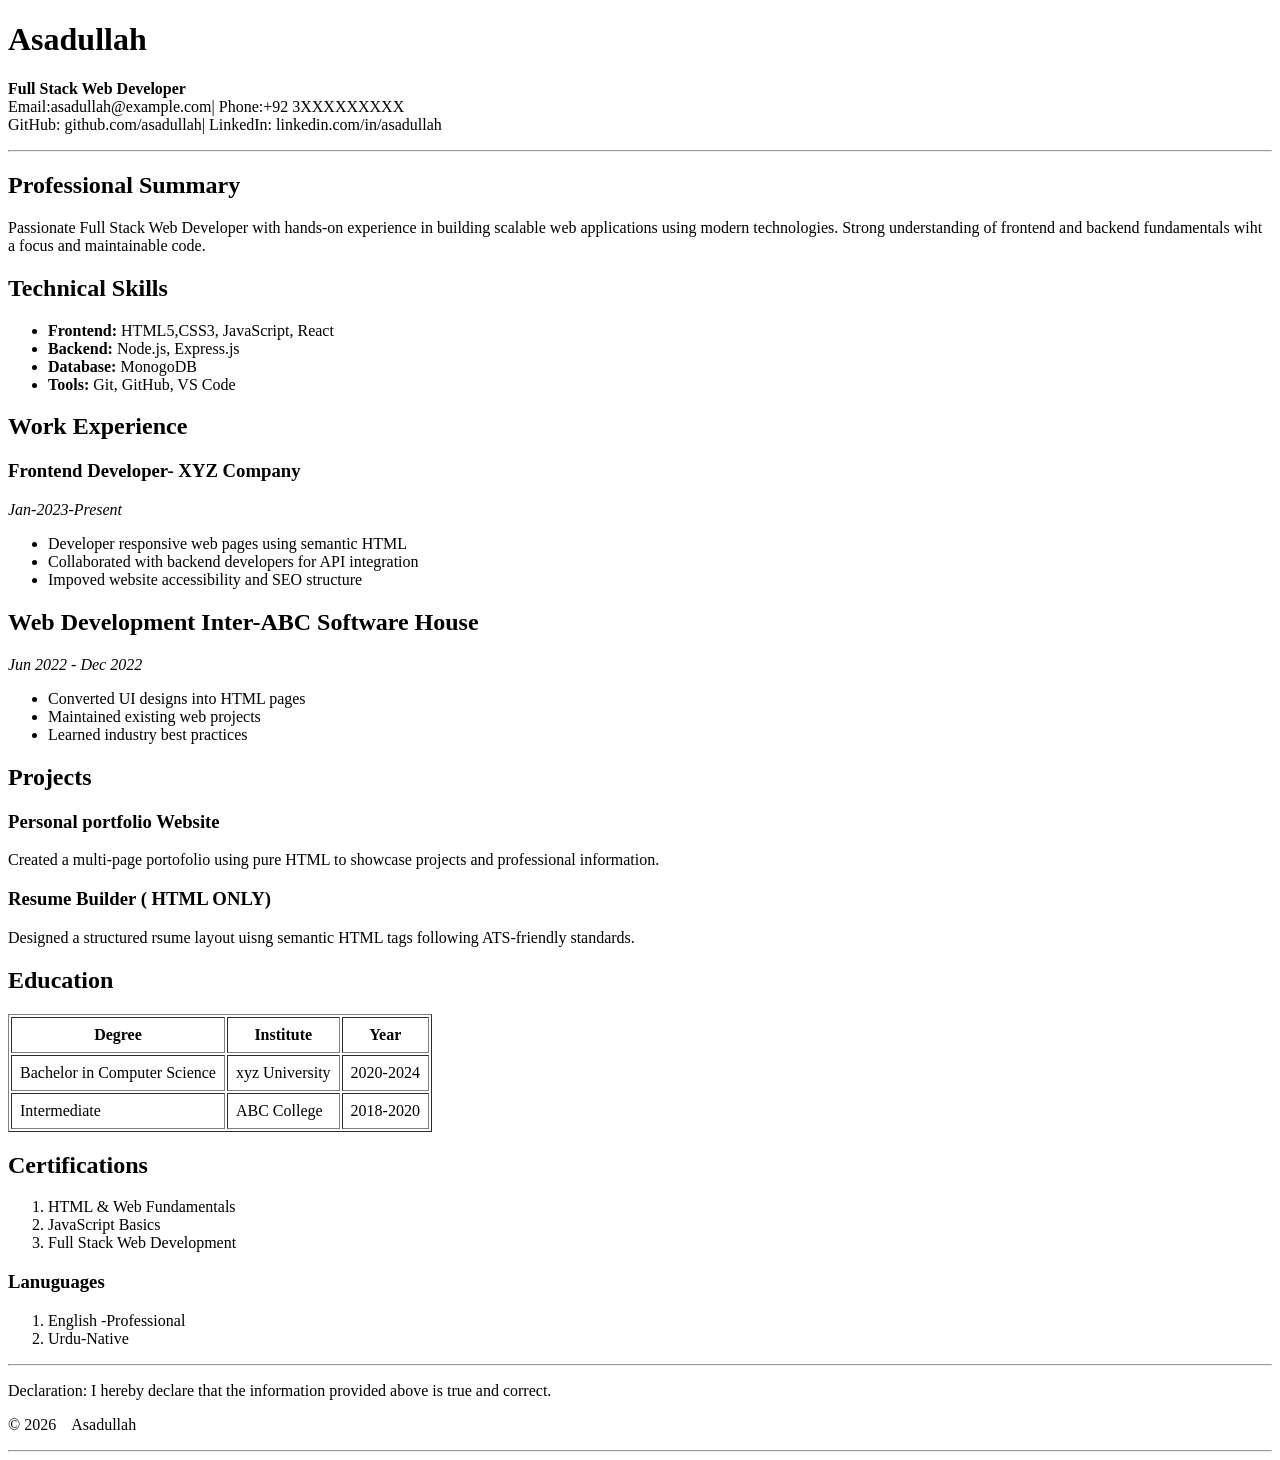
<file: index.html>
<!doctype html>
<html lang="en">
  <head>
    <meta charset="UTF-8" />
    <meta name="viewport" content="width=., initial-scale=1.0" />
    <title>Portfolio IN HTML</title>
  </head>
  <body>
    <!-- header  -->
     <header>
    <h1>Asadullah</h1>
    <p><strong>
      Full Stack Web Developer 
      </strong>
      <br />
      Email:asadullah@example.com| Phone:+92 3XXXXXXXXX
      <br />
      GitHub: github.com/asadullah| LinkedIn: linkedin.com/in/asadullah
    </p>
    <hr>
    </header>
    <!--summary-section -->
    <section>
        <h2>Professional Summary</h2>
        <p>Passionate Full Stack Web Developer with hands-on experience in building scalable web applications  using modern technologies. Strong understanding of frontend and backend fundamentals wiht a focus and maintainable code.</p>
        <h2> Technical Skills</h2>
        <ul>

            </b>
            <li> <b>Frontend:</b> HTML5,CSS3, JavaScript, React</li>
            <li><b>Backend:</b> Node.js, Express.js</li>
            <li><b>Database:</b> MonogoDB</li>
            <li><b>Tools:</b> Git, GitHub, VS Code</li>
        </ul>
        </section>
        <!-- work-experience -->
         <section>       
         <h2>Work Experience</h2>
         <article>
         <h3>Frontend Developer- XYZ Company</h3>
         <p> <i> Jan-2023-Present</i> </p>
         <ul>
          <li>Developer responsive web pages using semantic HTML</li>
          <li>Collaborated with backend developers for API integration</li>
          <li>Impoved website accessibility and SEO structure</li>
          
         </ul>
         <h2>Web Development Inter-ABC Software House</h2>
         <p>  <i> Jun 2022 - Dec 2022</i></p>
         <ul>
          <li>Converted UI designs into HTML pages</li>
          <li>Maintained existing web projects</li>
          <li>Learned industry best practices</li>
         </ul>
         </article>
        </section>
        <!-- projects -->
         <section>
          <article>
          <h2>Projects</h2>
          <h3>Personal portfolio Website</h3>
          <p>Created a multi-page portofolio using pure HTML to showcase projects and professional information.</p>
          </article>
          <article>

          <h3>Resume Builder ( HTML ONLY)</h3>
          <p>Designed a structured rsume layout uisng semantic HTML tags following ATS-friendly standards.</p>
          </article>

         </section>
         <!-- EDUCATION -->
          <section>
            <h2>Education</h2>
            <table border="1" cellpadding="8">
              <tr>
                <th>Degree</th>
                <th>Institute</th>
                <th>Year</th>
                
              </tr>
              <tr>
                <td>Bachelor in Computer Science </td>
                <td>xyz University </td>
                <td>2020-2024 </td>
              </tr>
              <tr>
                <td>Intermediate </td>
                <td> ABC College</td>
                <td> 2018-2020</td>
              </tr>
            </table>

          </section>
          <!-- certification -->
           <section>
            <h2> Certifications</h2>
            <ol>
              <li>HTML & Web Fundamentals</li>
              <li>JavaScript Basics</li>
              <li>Full Stack Web Development</li>
            </ol>
            <h3>Lanuguages</h3>
            <ol>
              <li>English -Professional</li>
              <li> Urdu-Native</li>
            </ol>
            <hr>
           </section>
           <!-- footer -->
            <footer>
              <p>Declaration: I hereby declare that the information provided above is true and correct.</p>
              <p>
              &copy; 2026&nbsp;&nbsp;&nbsp;&nbsp;Asadullah
              </p>
              <hr>
            </footer>




    

  </body>
</html>
</file>
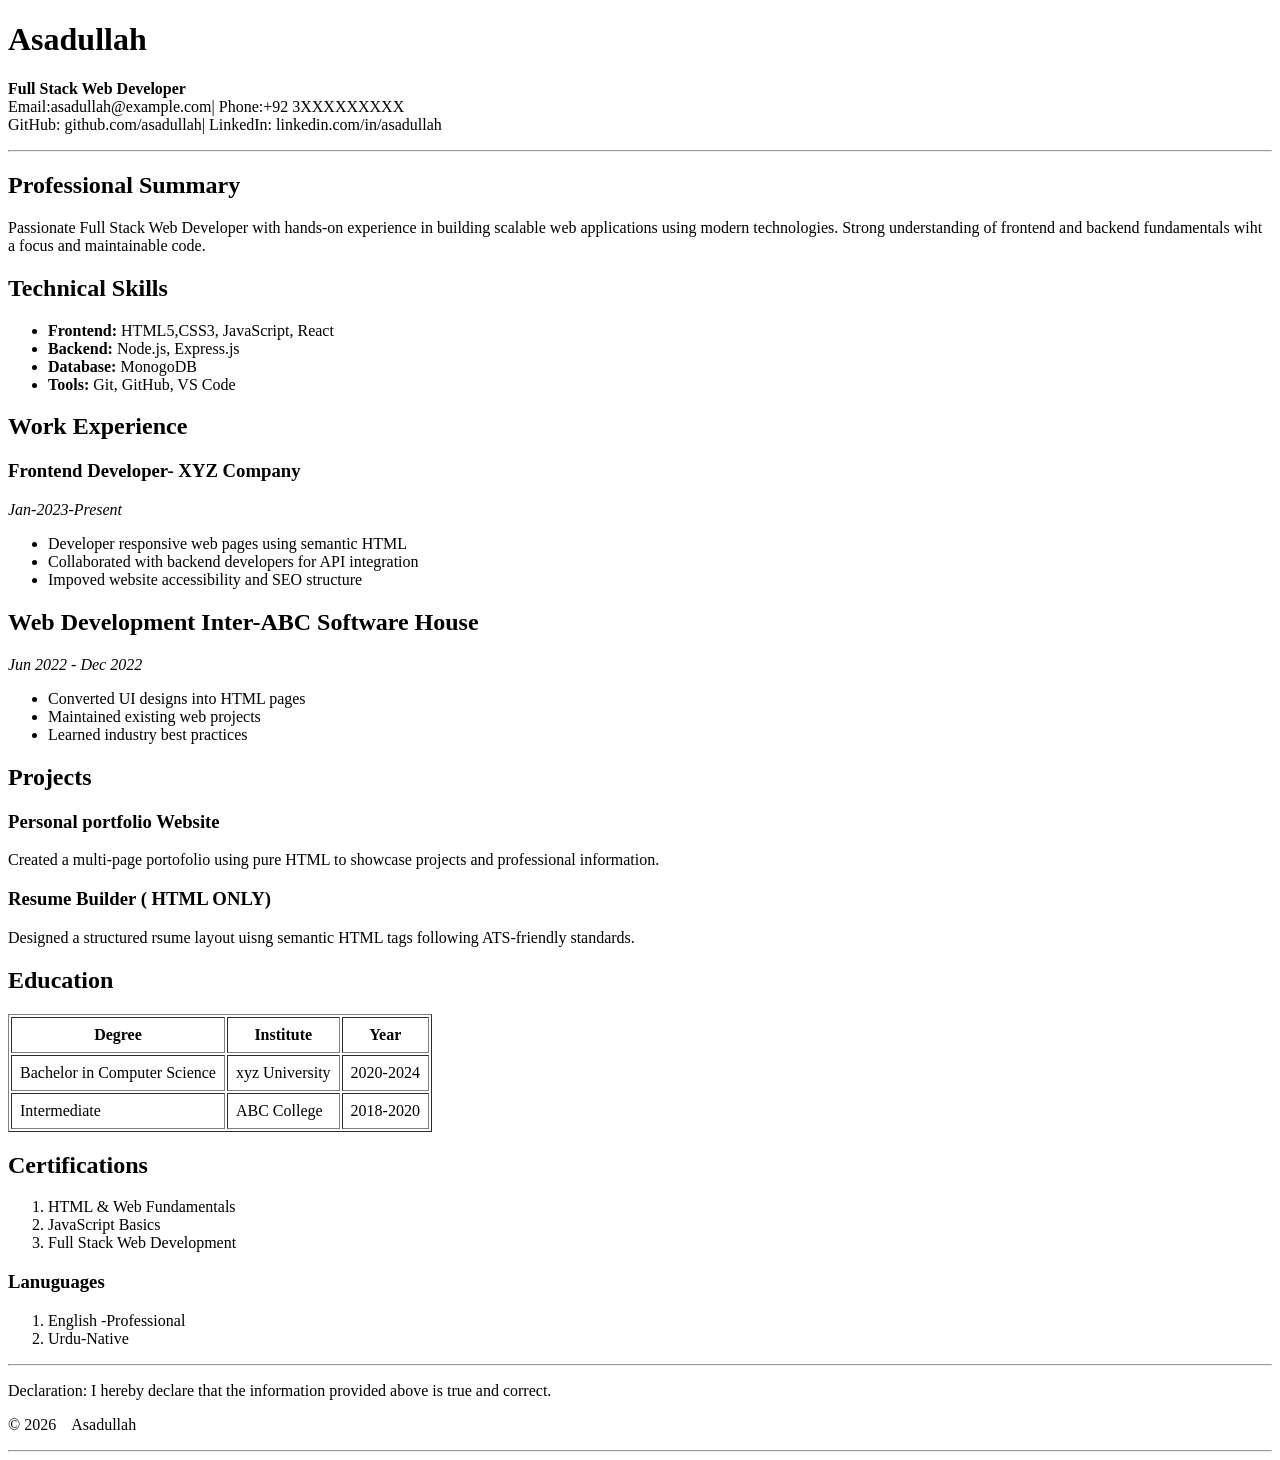
<file: portfolio.html>
<!DOCTYPE html>
<html lang="en">
<head>
    <meta charset="UTF-8">
    <meta name="viewport" content="width=device-width, initial-scale=1.0">
    <title>Document</title>
</head>
<body>
    <!doctype html>
<html lang="en">
  <head>
    <meta charset="UTF-8" />
    <meta name="viewport" content="width=., initial-scale=1.0" />
    <title>Portfolio IN HTML</title>
  </head>
  <body>
    <!-- header  -->
     <header>
    <h1>Asadullah</h1>
    <p><strong>
      Full Stack Web Developer 
      </strong>
      <br />
      Email:asadullah@example.com| Phone:+92 3XXXXXXXXX
      <br />
      GitHub: github.com/asadullah| LinkedIn: <a href="https://www.linkedin.com/feed/"></a> linkedin.com/in/asadullah
    </p>
    <hr>
    </header>
    <!--summary-section -->
    <section>
        <h2>Professional Summary</h2>
        <p>Passionate Full Stack Web Developer with hands-on experience in building scalable web applications  using modern technologies. Strong understanding of frontend and backend fundamentals wiht a focus and maintainable code.</p>
        <h2> Technical Skills</h2>
        <ul>

            </b>
            <li> <b>Frontend:</b> HTML5,CSS3, JavaScript, React</li>
            <li><b>Backend:</b> Node.js, Express.js</li>
            <li><b>Database:</b> MonogoDB</li>
            <li><b>Tools:</b> Git, GitHub, VS Code</li>
        </ul>
        </section>
        <!-- work-experience -->
         <section>       
         <h2>Work Experience</h2>
         <article>
         <h3>Frontend Developer- XYZ Company</h3>
         <p> <i> Jan-2023-Present</i> </p>
         <ul>
          <li>Developer responsive web pages using semantic HTML</li>
          <li>Collaborated with backend developers for API integration</li>
          <li>Impoved website accessibility and SEO structure</li>
          
         </ul>
         <h2>Web Development Inter-ABC Software House</h2>
         <p>  <i> Jun 2022 - Dec 2022</i></p>
         <ul>
          <li>Converted UI designs into HTML pages</li>
          <li>Maintained existing web projects</li>
          <li>Learned industry best practices</li>
         </ul>
         </article>
        </section>
        <!-- projects -->
         <section>
          <article>
          <h2>Projects</h2>
          <h3>Personal portfolio Website</h3>
          <p>Created a multi-page portofolio using pure HTML to showcase projects and professional information.</p>
          </article>
          <article>

          <h3>Resume Builder ( HTML ONLY)</h3>
          <p>Designed a structured rsume layout uisng semantic HTML tags following ATS-friendly standards.</p>
          </article>

         </section>
         <!-- EDUCATION -->
          <section>
            <h2>Education</h2>
            <table border="1" cellpadding="8">
              <tr>
                <th>Degree</th>
                <th>Institute</th>
                <th>Year</th>
                
              </tr>
              <tr>
                <td>Bachelor in Computer Science </td>
                <td>xyz University </td>
                <td>2020-2024 </td>
              </tr>
              <tr>
                <td>Intermediate </td>
                <td> ABC College</td>
                <td> 2018-2020</td>
              </tr>
            </table>

          </section>
          <!-- certification -->
           <section>
            <h2> Certifications</h2>
            <ol>
              <li>HTML & Web Fundamentals</li>
              <li>JavaScript Basics</li>
              <li>Full Stack Web Development</li>
            </ol>
            <h3>Lanuguages</h3>
            <ol>
              <li>English -Professional</li>
              <li> Urdu-Native</li>
            </ol>
            <hr>
           </section>
           <!-- footer -->
            <footer>
              <p>Declaration: I hereby declare that the information provided above is true and correct.</p>
              <p>
              &copy; 2026&nbsp;&nbsp;&nbsp;&nbsp;Asadullah
              </p>
              <hr>
            </footer>




    

  </body>
</html>

</body>
</html>
</file>
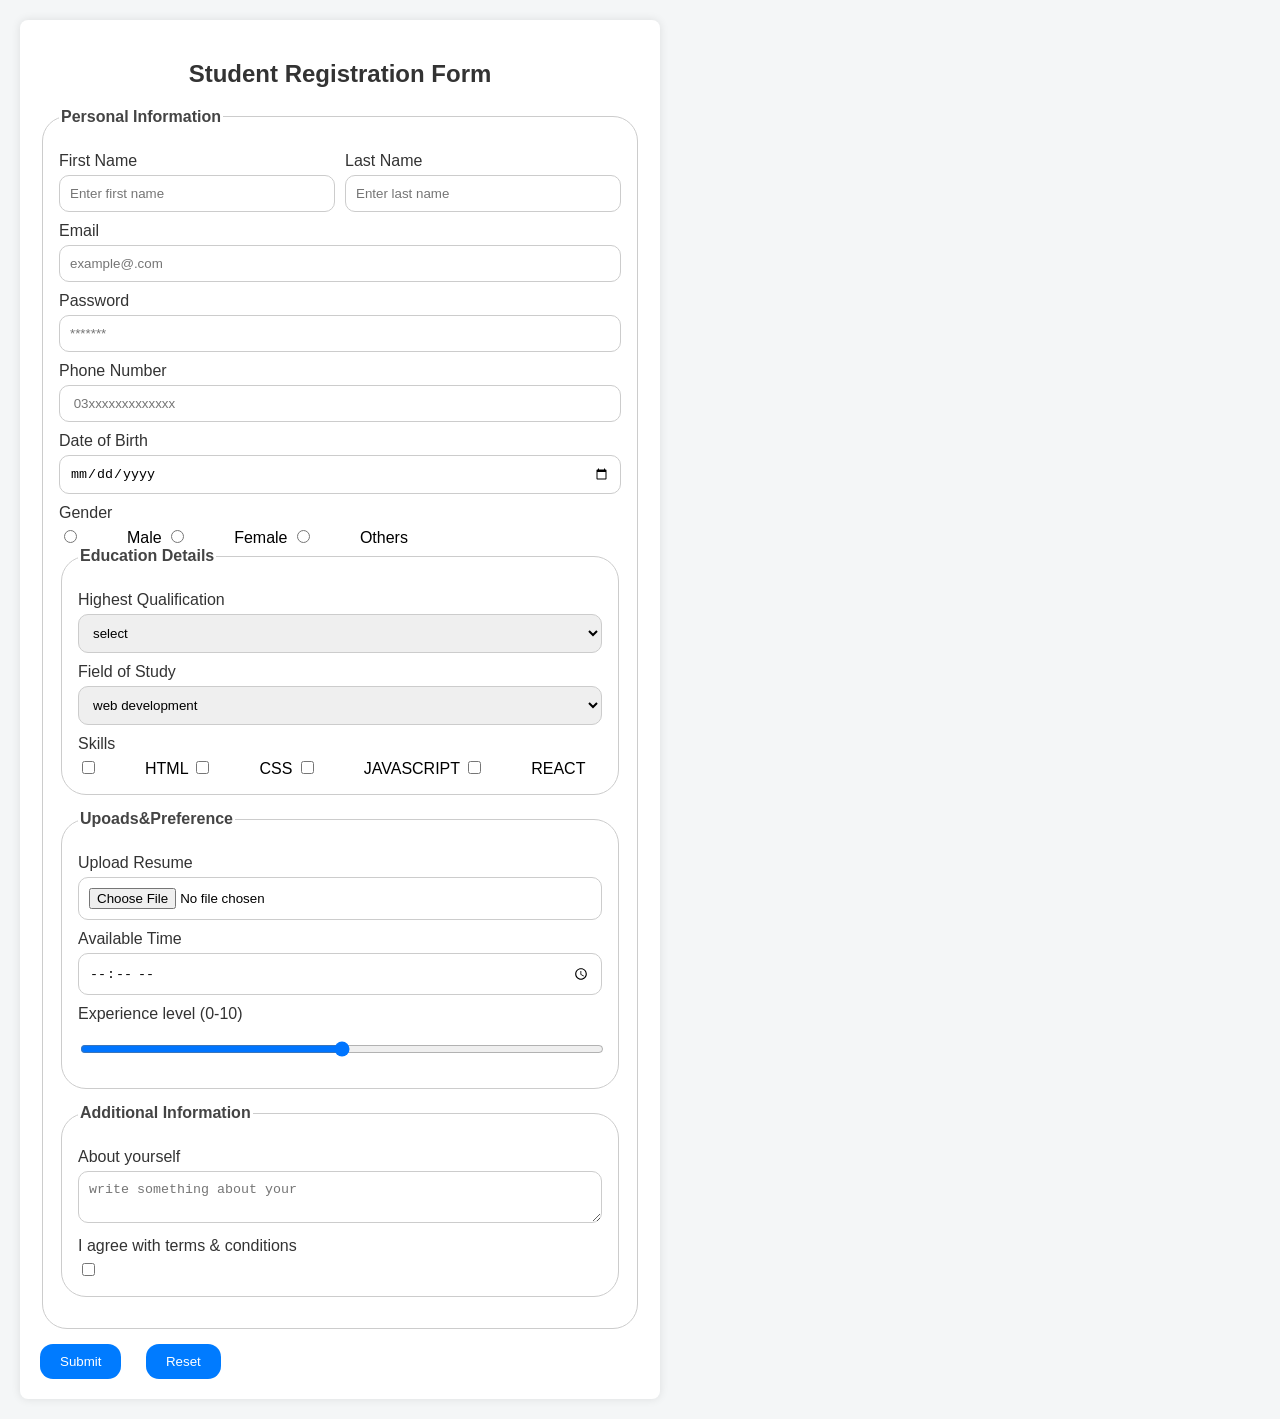
<file: studentform.html>
<!doctype html>
<html lang="en">
  <head>
    <meta charset="UTF-8" />
    <meta name="viewport" content="width=device-width, initial-scale=1.0" />
    <title>Student registration form</title>
    <style>
        body{
            font-family: arial, sans-serif;
            background-color: #f4f6f7;
             margin: 0;
             padding: 20px;
        }
        form{
            background-color: #ffff;
            
            max-width: 600px;
            margin: 0;
            padding: 20px;
            border-radius: 8px;
            box-shadow: 0 0 10px rgba(0,0,0,0.1);
        }
        h2{
            text-align: center;
            color: #333;
        }
        fieldset{
            border: 1px solid #ccc;
            margin-bottom: 15px;
            padding: 16px;
            border-radius: 25px;
        }
        legend
        {
            font-weight: bold;
            color:#444;
        }
        label{
            display: block;
            margin-top: 10px;
            margin-bottom: 5px;
            color: #333;
        }
        input,select,textarea{
            width: 100%;
            padding: 10px;
            border: 1px solid #ccc;
            border-radius: 10px;
            box-sizing: border-box;
        }
        input[type="radio"],
        input[type="checkbox"]
        {
            width: auto;
            margin-right: 50px;
        }
        button{
            background: #007bff;
            color: white;
            border: none;
            padding: 10px 20px;
            border-radius:13px;
            cursor:pointer;
            margin-right: 20px;

        }
        button:hover{
            background-color:#0056b3
        }
        .name
        {
            display: flex;
            gap:10px;

        }
        .name div{
            flex:1;


        }
        textarea{
            resize: vertical;
        }

    </style>
  </head>
  <body>
    <form action="#">
      <h2>Student Registration Form</h2>
      <!-- personal data -->
      <fieldset>
        <legend>Personal Information</legend>
        <div class="name">
          <div>
            <label for="first name">First Name</label>
            <input
              type="text"
              placeholder="Enter first name"
              id="first name"
              required
            />
          </div>
          <div>
            <label for="last name">Last Name</label>
            <input
              type="text"
              placeholder="Enter last name"
              id="last name"
              required
            />

          </div>

        </div>
        <label for="">Email</label>
        <input type="text" placeholder="example@.com"required>
        <label for="">Password</label>
        <input type="text" placeholder="*******"required>
        <label for=""> Phone Number</label>
        <input type="number"placeholder=" 03xxxxxxxxxxxxx"required>
        <label for="">Date of Birth</label>
        <input type="date"required>
        <label for="">Gender</label>
        <input class= "inine-class"type="radio"name="gender">Male
        <input class= "inine-class"type="radio"name="gender">Female
        <input class= "inine-class"type="radio"name="gender">Others
        <!-- education details section -->
         <fieldset>
            <legend>Education Details</legend>
            <label for="">Highest Qualification</label>
            <select name="" id="">
                <option value="">select</option>
                <option value="">Matric </option>
                <option value="">Intermediate</option>
                <option value="">Bachelor</option>
                <option value="">Masters</option>
            </select>
            <label for=""> Field of Study</label>
            <select name="" id="">
                <optgroup label="computer science">
                    <option value="">web development</option>
                    <option value="">AI/ML</option>
                    <option value="">Data science </option>
                    <option value="">Pthyon developer</option>

                </optgroup>
                  <optgroup label="engineering">
                    <option value="">computer  science</option>
                    <option value="">AI/ML</option>
                    <option value="">Data science </option>
                    <option value="">Pthyon developer</option>

                </optgroup>

            </select>
            <label for="">Skills</label>
            <input class ="checkbox1" type="checkbox">HTML
            <input class ="checkbox1" type="checkbox">CSS
            <input class ="checkbox1" type="checkbox">JAVASCRIPT
            <input class ="checkbox1" type="checkbox">REACT

         </fieldset>
         <fieldset>
            <legend>Upoads&Preference</legend>
            <label for="">Upload Resume</label>
            <input type="file" required>
            <label for="">Available Time</label>
            <input type="time"required>
             <label for="">Experience level (0-10)</label>
             <input type="range" min="0" max="10" required>
         </fieldset>
         <fieldset>
            <legend>Additional Information</legend>
            <label for="">About yourself</label>
            <textarea placeholder="write something about your"  row ="5" name="" id=""></textarea>
            <label for="">I agree with terms & conditions</label>
             <input type="checkbox">
            

         </fieldset>


      </fieldset>

      <button  type="submit"> Submit</button>
      <button  type ="reset">Reset</button>
    </form>
  </body>
</html>
</file>
